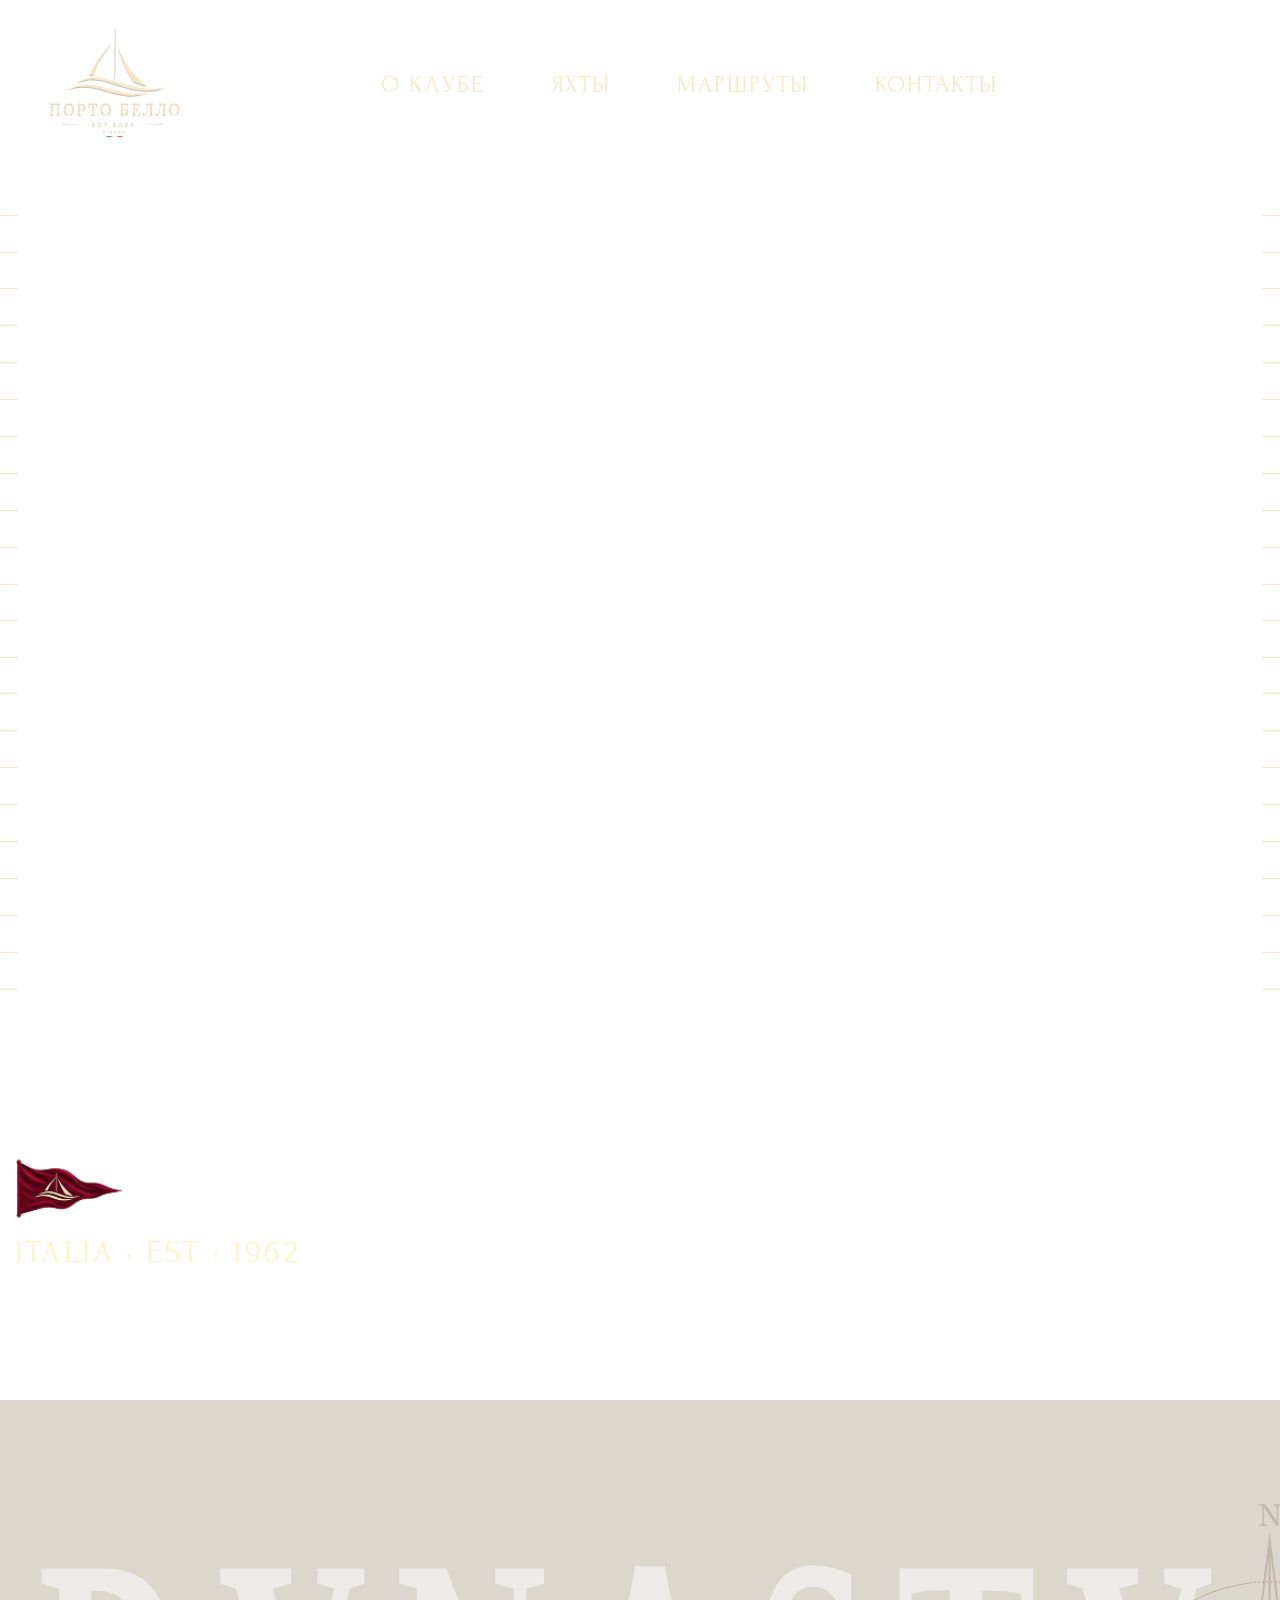
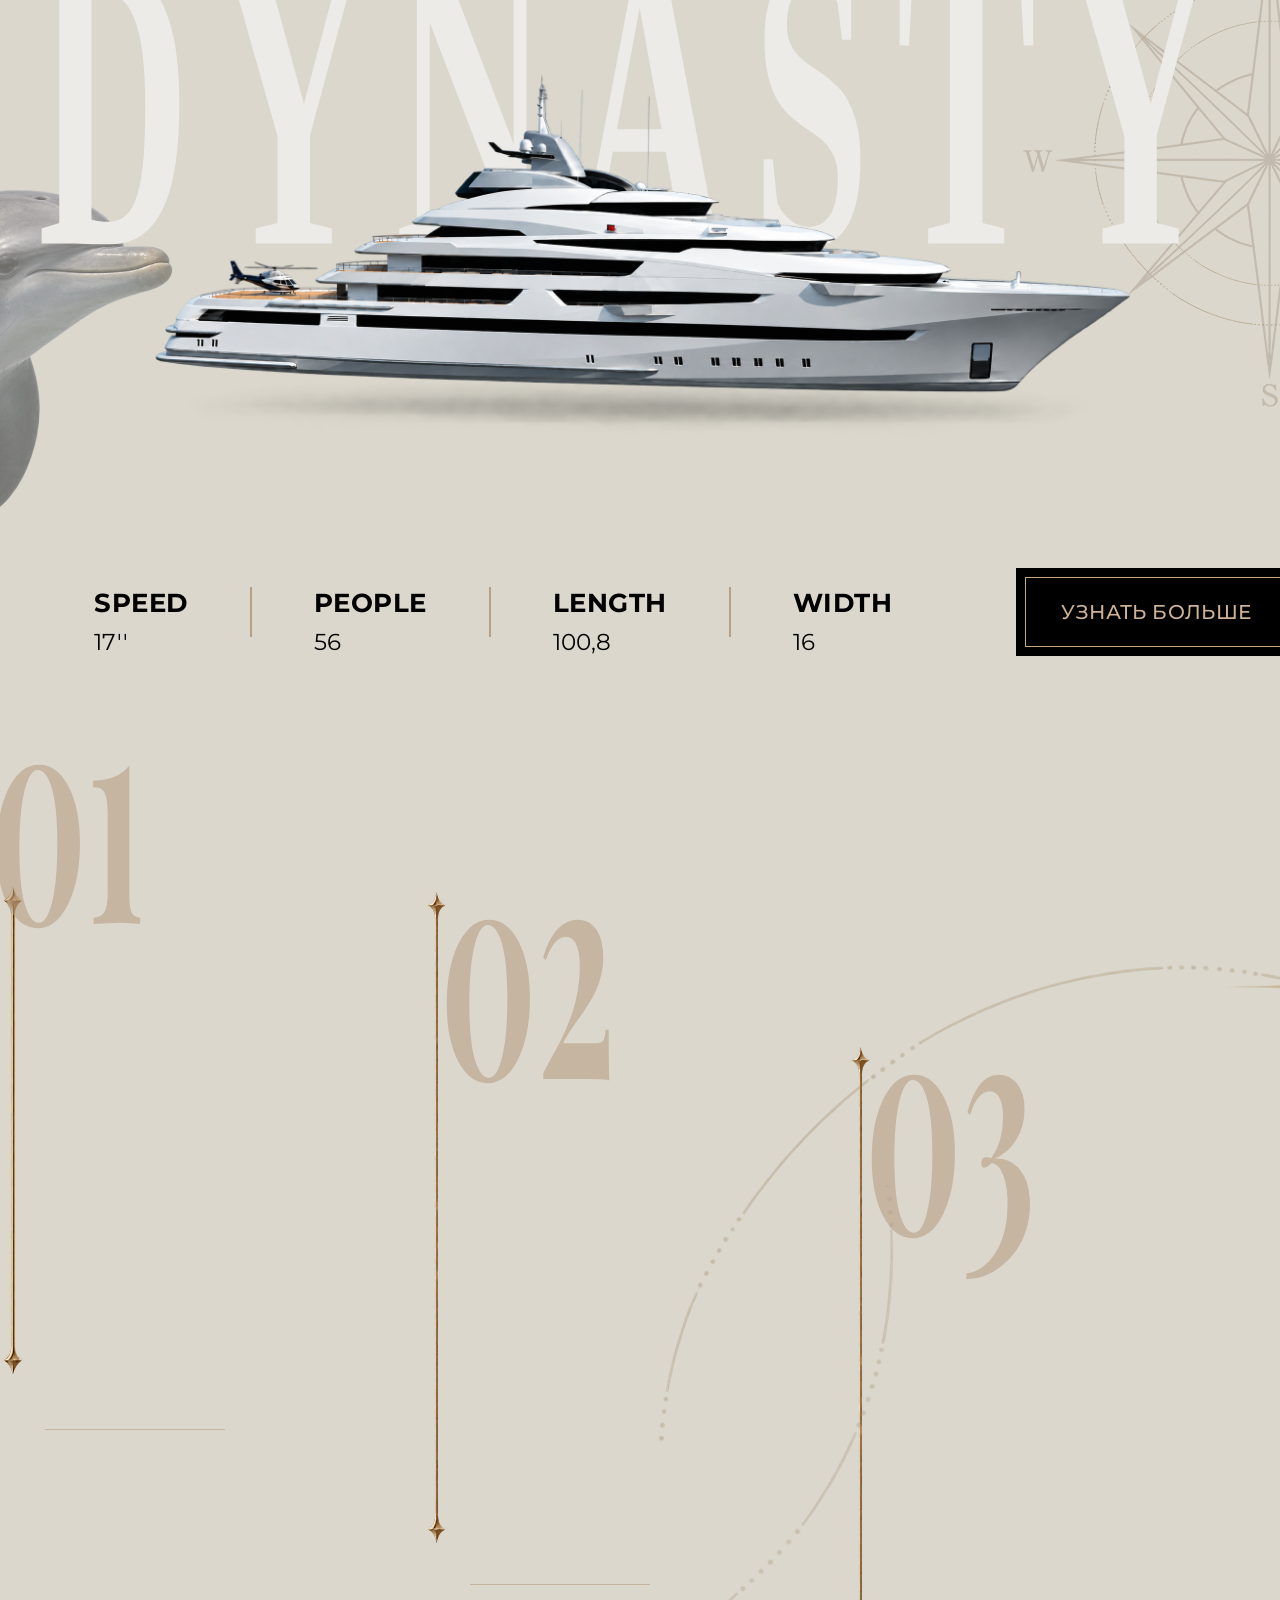
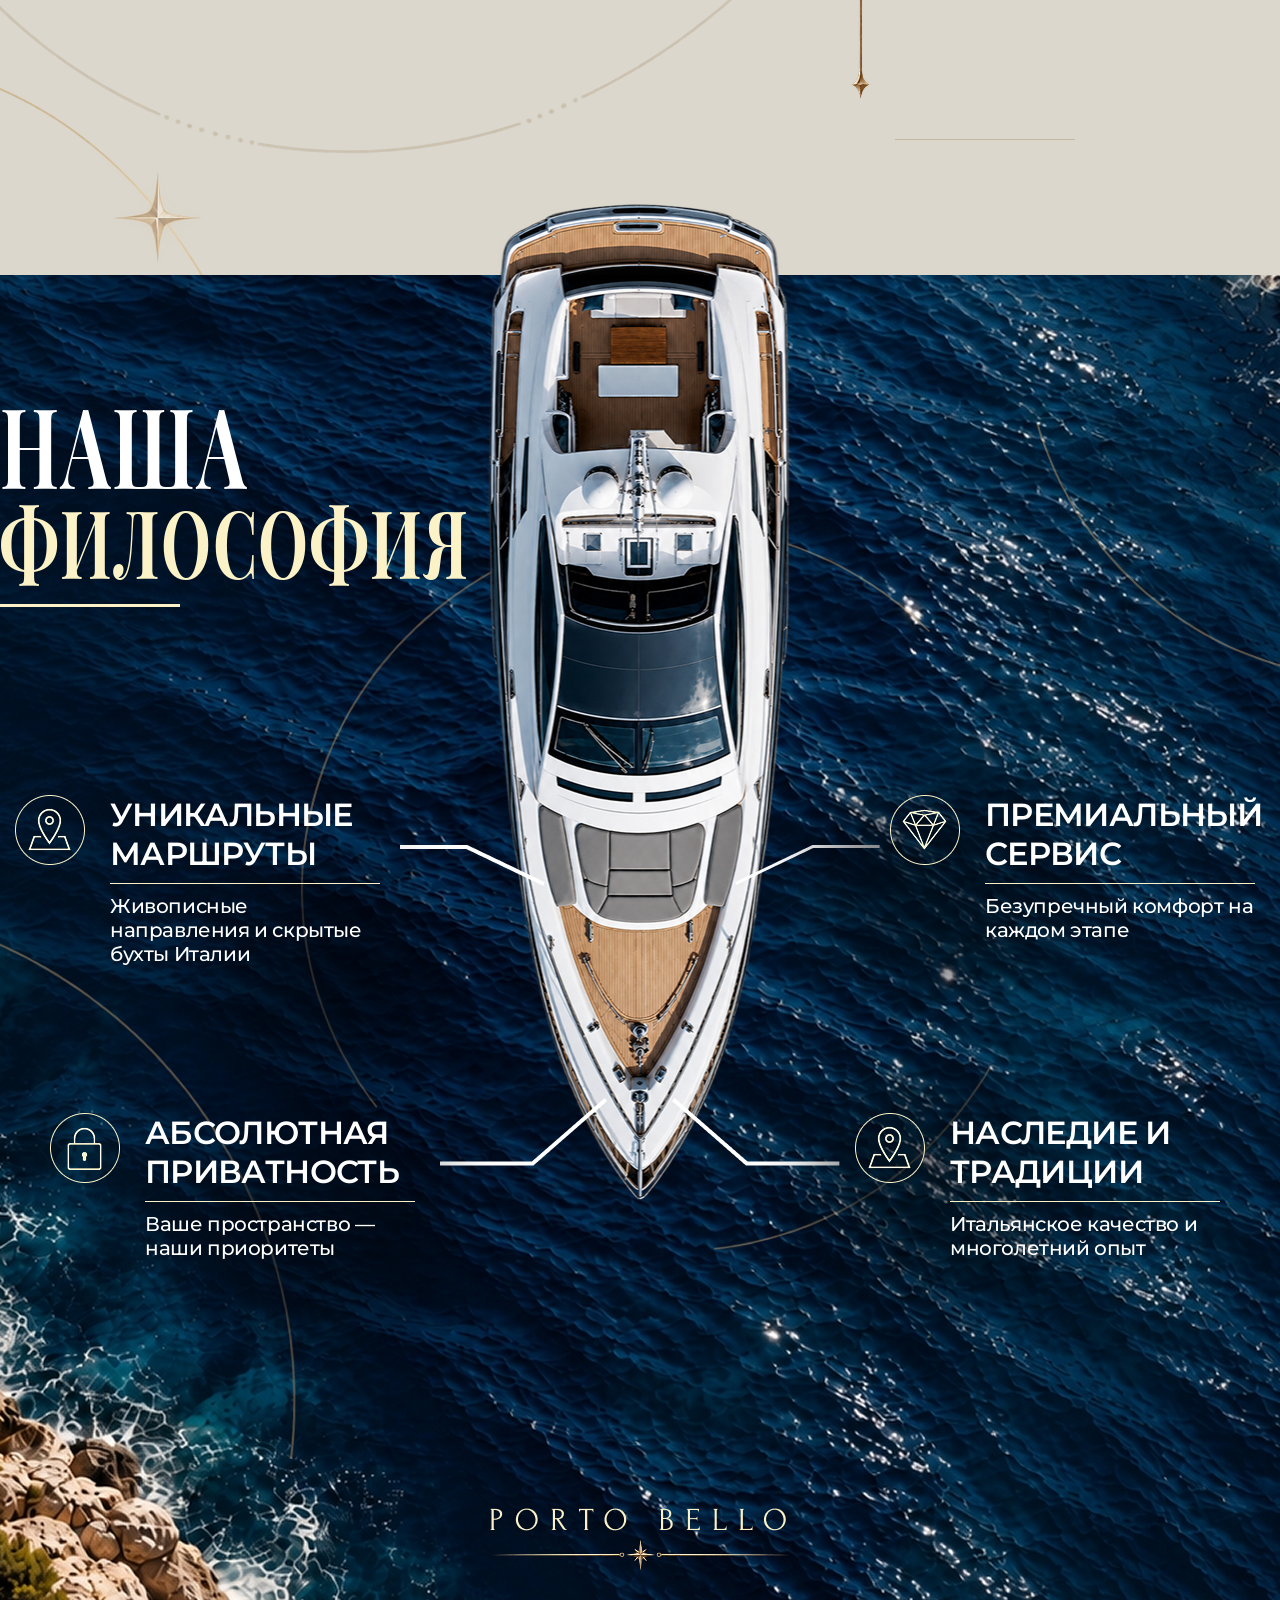
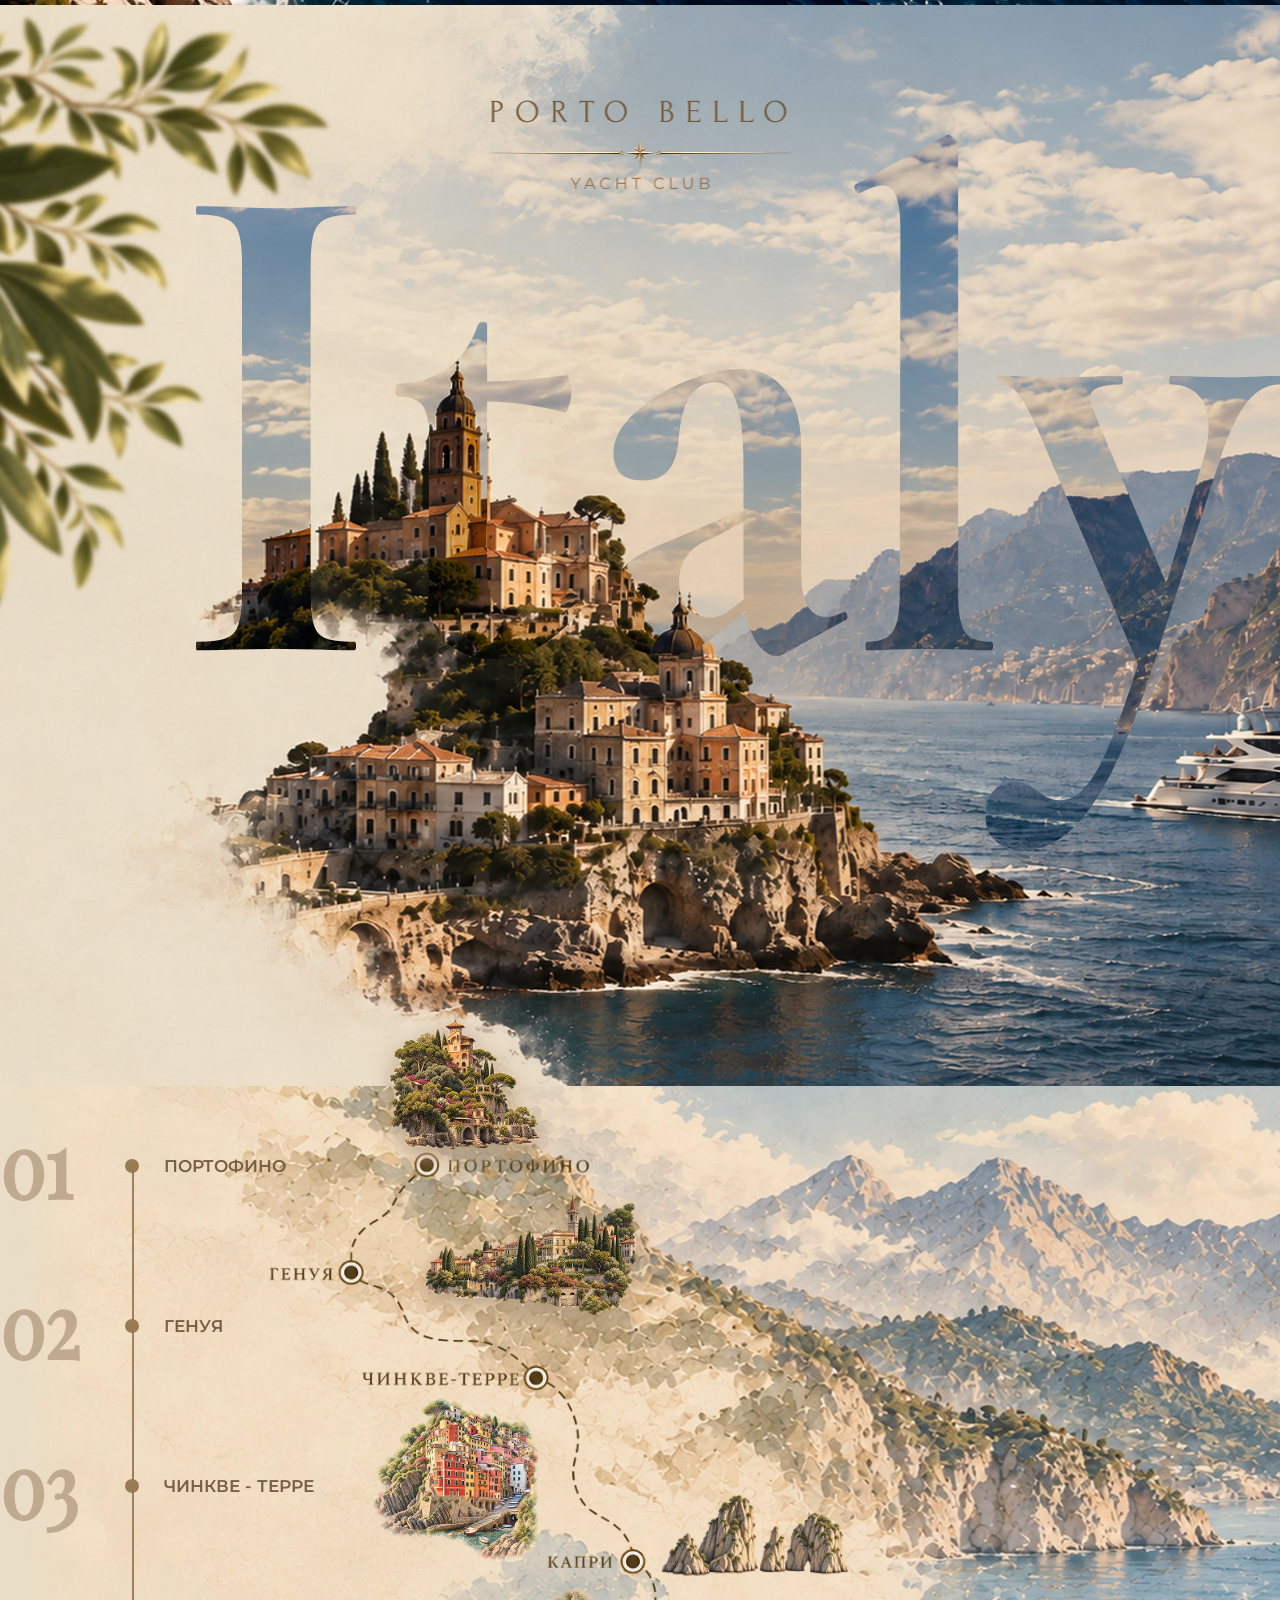
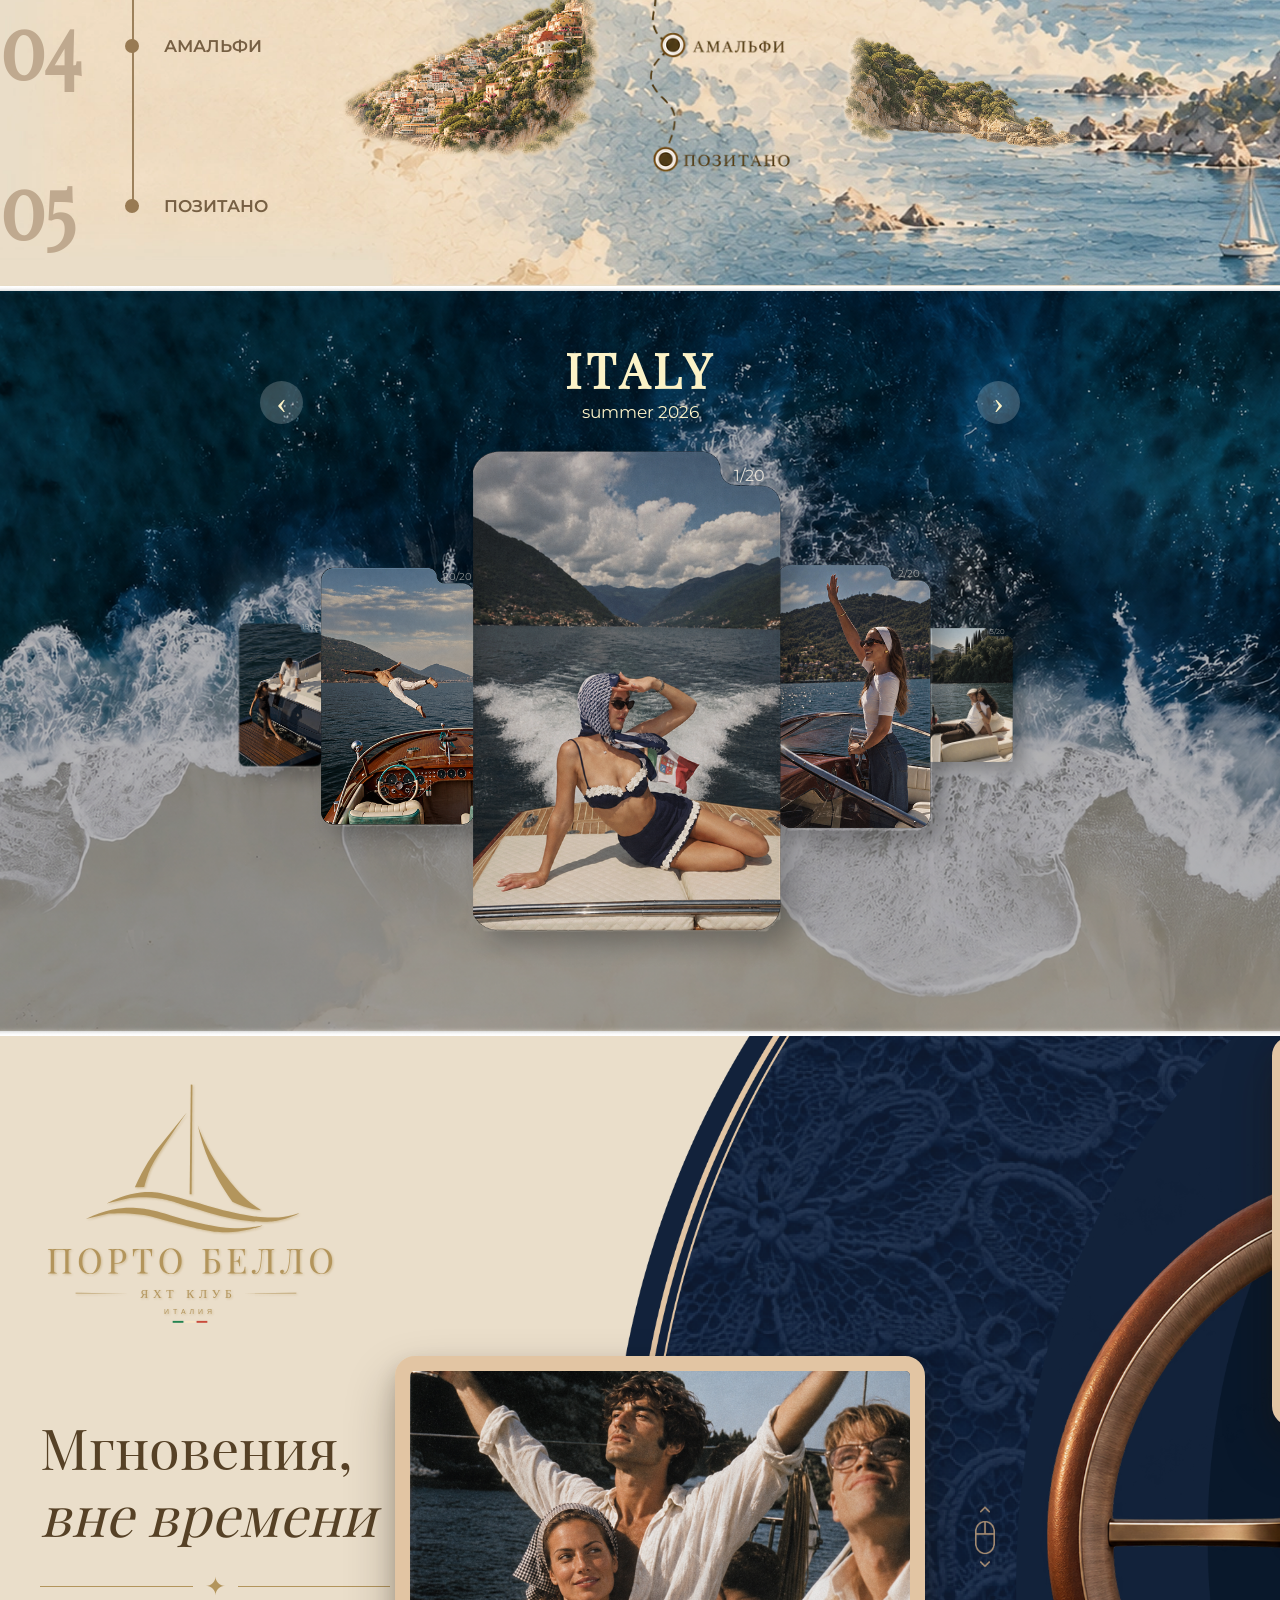
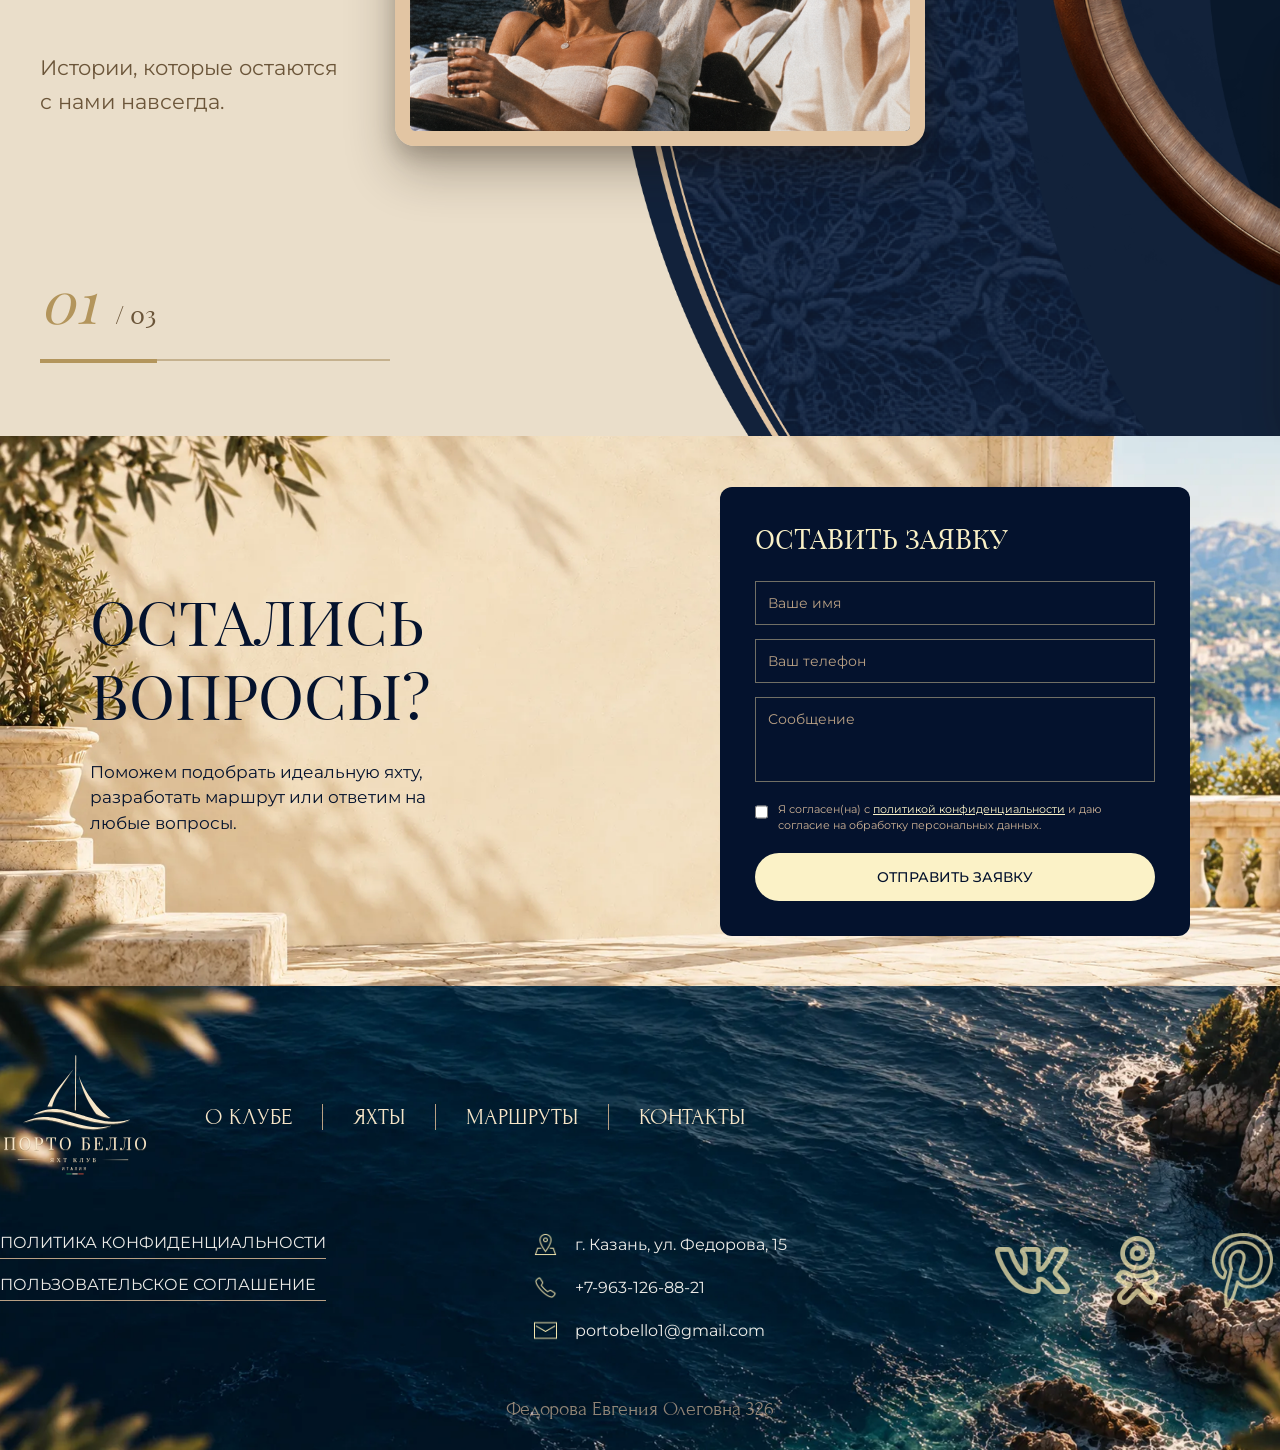
<file: index.html>
<!DOCTYPE html>
<html lang="en">

<head>
    <meta charset="UTF-8">
    <meta name="viewport" content="width=device-width, initial-scale=1.0">
    <title>Порто Белло</title>
    <link rel="stylesheet" href="css/style.css">
    <link rel="shortcut icon" href="image/Porto_Bello_shadow_italia.svg" type="image/x-icon">
</head>

<body>
    <!-- шапка -->
    <header>
        <div class="header-block container">
            <img src="image/Porto_Bello_shadow_italia.svg" alt="лого">
            <nav>
                <a href="#about">О клубе</a>
                <a href="#yachts">Яхты</a>
                <a href="#adres">Маршруты</a>
                <a href="#contacts">Контакты</a>
            </nav>
        </div>
    </header>

<!-- конец шапки -->
<!-- баннер -->

    <div class="banner">
        <video autoplay muted loop playsinline>
            <source src="image/gemini_generated_video_bd309a35(1).mp4" type="video/mp4">
        </video>
        <div class="banner-block container">
            <div class="banner-img">
                <img src="image/Group20(1).png" alt="">
                <img src="image/Group20(1).png" alt="">
            </div>
            <div class="flag-banner">
                <img src="image/a2114827-5a79-47ad-8438-899ae9fa6f011.png" alt="">
                <p>ITALIA · EST · 1962</p>
            </div>
        </div>
    </div>

    <!-- конец баннера -->
     <!-- блок с яхтами -->

    <main>
        <div class="main-block container">

            <input type="radio" name="yacht" id="yacht1" checked>
            <input type="radio" name="yacht" id="yacht2">
            <input type="radio" name="yacht" id="yacht3">

            <img src="image/star.png" alt="star" id="star">
            <img src="image/6d253dd5-f78f-4622-801b-3d0f59d88e66.png" alt="" id="polosa">

            <div class="yach" id="yachts">

                <h2 class="title1">Dynasty</h2>
                <h2 class="title2">Pershing</h2>
                <h2 class="title3">Navetta</h2>

                <label for="yacht2" class="yacht-photo photo1">
                    <img src="image/4bf7cdb5-2c21-4a8a-95fc-3040a446f515.png" alt="Dynasty">
                </label>

                <label for="yacht3" class="yacht-photo photo2">
                    <img src="image/pershing.png" alt="Pershing">
                </label>

                <label for="yacht1" class="yacht-photo photo3">
                    <img src="image/20afa1f1-aeb7-404d-bc8f-4cd5ad250492.png" alt="Navetta">
                </label>

            </div>

            <!-- Первая яхта -->

            <div class="infa-main info1">

                <div class="speed">
                    <h3>Speed</h3>
                    <p>17''</p>
                </div>

                <div class="speed">
                    <h3>People</h3>
                    <p>56</p>
                </div>

                <div class="speed">
                    <h3>Length</h3>
                    <p>100,8</p>
                </div>

                <div class="speed" id="speedlast">
                    <h3>Width</h3>
                    <p>16</p>
                </div>

                <a href="#zaivka">Узнать больше</a>

            </div>

            <!-- Вторая яхта -->

            <div class="infa-main info2">

                <div class="speed">
                    <h3>Speed</h3>
                    <p>42''</p>
                </div>

                <div class="speed">
                    <h3>People</h3>
                    <p>20</p>
                </div>

                <div class="speed">
                    <h3>Length</h3>
                    <p>28</p>
                </div>

                <div class="speed" id="speedlast2">
                    <h3>Width</h3>
                    <p>6</p>
                </div>

                <a href="#zaivka">Узнать больше</a>

            </div>

            <!-- Третья яхта -->

            <div class="infa-main info3">

                <div class="speed">
                    <h3>Speed</h3>
                    <p>15''</p>
                </div>

                <div class="speed">
                    <h3>People</h3>
                    <p>20</p>
                </div>

                <div class="speed">
                    <h3>Length</h3>
                    <p>38</p>
                </div>

                <div class="speed" id="speedlast3">
                    <h3>Width</h3>
                    <p>8</p>
                </div>

                <a href="#zaivka">Узнать больше</a>

            </div>

        </div>
    </main>

   <!-- видосы с яхтами -->

    <div class="main-video">
        <div class="video-block container">



            <div class="videos">
                <img src="image/fbccb4d8-b757-4041-8b87-40d09d4957001(1).png" alt="ahh" id="duga7">
                <img src="image/09_izyaschnaya_zvezda1.png" alt="grr" id="duga6">
                <img src="image/image52.png" alt="mur" id="duga5">
                <img src="image/image51.png" alt="myu" id="duga4">
                <img src="image/image50.png" alt="gav" id="duga3">
                <img src="image/image45.png" alt="tete" id="duga2">
                <img src="image/image44.png" alt="str" id="duga">
                <div class="video">
                    <h2 id="zag">01</h2>
                    <video src="image/SaveTik.io_7610031250870422806(1).mp4" autoplay muted loop playsinline></video>
                    <div class="video-line"></div>
                </div>

                <div class="video video2">
                    <h2>02</h2>
                    <video src="image/IMG_2267.mp4" autoplay muted loop playsinline></video>
                    <div class="video-line"></div>
                </div>

                <div class="video video3">
                    <h2>03</h2>
                    <video src="image/SaveTik.io_7604981341691710742_hd(1).mp4" autoplay muted loop playsinline></video>
                    <div class="video-line"></div>
                </div>

            </div>
        </div>
    </div> 
    <!-- конец блока с яхтами -->
     <!-- наша философи -->
    <div class="filosofy">
        <div class="container">
            <img src="image/krugi.png" alt="krugi" id="krugi">
            <img src="image/pb.png" alt="porto bello" id="pb">
            <img src="image/cb45f332-07cd-44e9-a809-a243c94a663a1.png" alt="yahta" id="yahta">
            <img src="image/Vector1.png" alt="linia" id="linia1">
            <img src="image/Vector4.png" alt="linia" id="linia2">
            <img src="image/Vector3.png" alt="linia" id="linia3">
            <img src="image/Vector5.png" alt="linia" id="linia4">
            <img src="image/kryg.png" alt="kryg" id="kryg1">
            <img src="image/kryg.png" alt="kryg" id="kryg2">
            <img src="image/kryg.png" alt="kryg" id="kryg3">
            <img src="image/kryg.png" alt="kryg" id="kryg4">
            <div class="fil-text">
                <h2><span>НАША</span> ФИЛОСОФИЯ</h2>
                <div class="fill-line"></div>
            </div>
            <div class="fil-img" id="fil1">
                <img src="image/adres.png" alt="adres">
                <div class="fil-img-text">
                    <h3>Уникальные маршруты</h3>
                    <div class="line-img"></div>
                    <p>Живописные направления и скрытые бухты Италии</p>
                </div>
            </div>

            <div class="fil-img" id="fil2">
                <img src="image/zamok.png" alt="zamok">
                <div class="fil-img-text">
                    <h3>Абсолютная приватность</h3>
                    <div class="line-img"></div>
                    <p>Ваше пространство
                        — наши приоритеты</p>
                </div>
            </div>

            <div class="fil-img" id="fil3">
                <img src="image/almaz.png" alt="adres">
                <div class="fil-img-text">
                    <h3>ПРЕМИАЛЬНЫЙ
                        СЕРВИС</h3>
                    <div class="line-img"></div>
                    <p>Безупречный комфорт
                        на каждом этапе</p>
                </div>
            </div>

            <div class="fil-img" id="fil4">
                <img src="image/adres.png" alt="adres">
                <div class="fil-img-text">
                    <h3>НАСЛЕДИЕ И
                        ТРАДИЦИИ</h3>
                    <div class="line-img"></div>
                    <p>Итальянское качество
                        и многолетний опыт</p>
                </div>
            </div>
        </div>
    </div>
    <!-- конец философии -->
     <!-- маршрут -->
    <article>
        <div class="article1">
            <div class="article-block container">
                <img src="image/italy_text.png" alt="italy" id="italy">
                <img src="image/fa871960-4270-4a8f-9d85-6eddbf8d3360.png" alt="listia" id="list">
                <img src="image/pb1.png" alt="porto" id="pb1">
            </div>
        </div>

        <div class="article2" id="adres">
            <div class="article2-block container">
                <div class="route-list">
                    <div class="route-line"></div>

                    <div class="route-stop">
                        <h2>01</h2>
                        <span></span>
                        <p>ПОРТОФИНО</p>
                    </div>

                    <div class="route-stop" id="stop1">
                        <h2>02</h2>
                        <span></span>
                        <p>ГЕНУЯ</p>
                    </div>

                    <div class="route-stop" id="stop2">
                        <h2>03</h2>
                        <span></span>
                        <p>ЧИНКВЕ - ТЕРРЕ</p>
                    </div>

                    <div class="route-stop">
                        <h2>04</h2>
                        <span></span>
                        <p>АМАЛЬФИ</p>
                    </div>

                    <div class="route-stop">
                        <h2>05</h2>
                        <span></span>
                        <p>ПОЗИТАНО</p>
                    </div>
                </div>

                <img src="image/karta_clean.webp" alt="karta" id="karta">
                <img src="image/portofino.png" alt="portofino" id="port">
                <img src="image/genya.png" alt="genya" id="gen">
                <img src="image/chinkve.png" alt="chinkve" id="chin">
                <img src="image/kapri.png" alt="kapri" id="kapr">
                <img src="image/amalfi.png" alt="amalfi" id="am">
                <img src="image/pozitano.png" alt="pozitano" id="poz">
                <img src="image/doroga.png" alt="doroga" id="doroga">
            </div>
        </div>
    </article>

<!-- конец маршрута -->
 <!-- галерея -->

    <div class="summer-gallery">
        <video autoplay muted loop playsinline>
        <source src="image/gemini_generated_video_3c7ee46b.mp4" type="video/mp4">
    </video>
        <div class="summer-block container">

            <div class="summer-title">
                <h2>ITALY</h2>
                <p>summer 2026</p>
            </div>

            <div class="summer-cards">

                <div class="summer-card card1">
                    <span id="cardr">19/20</span>
                    <img src="image/gal1.png" alt="">
                </div>

                <div class="summer-card card2">
                    <span id="cardr2">20/20</span>
                    <img src="image/gal2.png" alt="">
                </div>

                <div class="summer-card card3">
                    <span>1/20</span>
                    <img src="image/gal3.png" alt="">
                </div>

                <div class="summer-card card4">
                    <span>2/20</span>
                    <img src="image/gal4.png" alt="">
                </div>

                <div class="summer-card card5">
                    <span>3/20</span>
                    <img src="image/gal5.png" alt="">
                </div>

            </div>

            <div class="summer-arrows">
                <div class="summer-arrow">‹</div>
                <div class="summer-arrow">›</div>
            </div>

        </div>
    </div>

<!-- галерея конец -->
 <!-- блок с историей -->

    <div class="shturval" id="about">
        <div class="shturval-block container">
            <img src="image/712dc6ee-f89a-4465-92bf-899cfbf24e3d.png" alt="myshka" id="mysh">
            <input type="radio" name="photo" id="slide1" checked>
            <input type="radio" name="photo" id="slide2">
            <input type="radio" name="photo" id="slide3">

            <img src="image/Group21.png" alt="" id="krug-sht">

            <div class="photos">
                <img src="image/image99.png" alt="" id="para">
                <img src="image/image101.png" alt="" id="para2">
                <img src="image/image103.png" alt="" id="para3">
            </div>

            <img src="image/image97.png" alt="" id="shturval">

            <label for="slide2" class="next next1"></label>
            <label for="slide3" class="next next2"></label>
            <label for="slide1" class="next next3"></label>


            <div class="shturval-text">
                <img src="image/porto_bello_gold.svg" alt="porto bello">

                <h2>Мгновения,<br><span class="vne">вне времени</span></h2>

                <div class="shturval-line">
                    <span>✦</span>
                </div>

                <p>Истории, которые остаются<br>
                    с нами навсегда.</p>
            </div>

            <div class="shturval-pages">
                <span class="num page1">01</span>
                <span class="num page2">02</span>
                <span class="num page3">03</span>
                <span class="total">/ 03</span>

                <div class="shturval-progress">
                    <div class="shturval-progress-line"></div>
                </div>
            </div>


        </div>
    </div>

<!-- конец Истории -->
 <!-- заявки -->

    <div class="contacts" id="zaivka">
        <div class="contacts-block container">

            <div class="contacts-text">
                <h2>ОСТАЛИСЬ
                    ВОПРОСЫ?</h2>
                <p>
                    Поможем подобрать идеальную яхту,
                    разработать маршрут или ответим на
                    любые вопросы.
                </p>
            </div>

            <div class="contacts-form">
                <h3>ОСТАВИТЬ ЗАЯВКУ</h3>

                <form action="#" method="post">
                    <input type="text" placeholder="Ваше имя" required>

                    <input type="tel" placeholder="Ваш телефон" required>

                    <textarea placeholder="Сообщение"></textarea>

                    <div class="contacts-check">
                        <input type="checkbox" id="agree" required>
                        <label for="agree">
                            Я согласен(на) с
                            <a href="/documents/word.docx">политикой конфиденциальности</a>
                            и даю согласие на обработку персональных данных.
                        </label>
                    </div>

                    <button type="submit">ОТПРАВИТЬ ЗАЯВКУ</button>
                </form>
            </div>

        </div>
    </div>

<!-- конец заявок -->
 <!-- футер -->

    <footer>
        <div class="footer-block container" id="contacts">
            <div class="footer-top">
                <img src="image/Porto_Bello_shadow_italia.svg" alt="Porto Bello">

                <div class="footer-menu">
                    <a href="#about">О клубе</a>
                    <a href="#yachts">Яхты</a>
                    <a href="#adres">Маршруты</a>
                    <a href="#contacts">Контакты</a>
                </div>
            </div>

            <div class="footer-bottom">
                <div class="footer-links">
                    <a href="/documents/word.docx">Политика конфиденциальности</a>
                    <a href="/documents/word.docx">Пользовательское соглашение</a>
                </div>

                <div class="footer-contacts">
                    <div class="footer-contact">
                        <img src="image/location(1).svg" alt="адрес">
                        <p>г. Казань, ул. Федорова, 15</p>
                    </div>

                    <div class="footer-contact">
                        <img src="image/phone(1).svg" alt="тел">
                        <a href="tel:+79631268821">+7-963-126-88-21</a>
                    </div>

                    <div class="footer-contact">
                        <img src="image/email.svg" alt="почта">
                        <a href="mailto:portobello1@gmail.com">portobello1@gmail.com</a>
                    </div>
                </div>

                <div class="footer-social">
                    <a href="https://vk.ru/evgexwi">
                        <img src="image/vk(1).svg" alt="ВКонтакте">
                    </a>
                    <a href="https://ok.ru/">
                        <img src="image/odno.svg" alt="Одноклассники">
                    </a>
                    <a href="#">
                        <img src="image/pint.svg" alt="Pinterest">
                    </a>
                </div>
            </div>

            <p class="footer-end">Федорова Евгения Олеговна 326</p>
        </div>
    </footer>
<!-- конец футера -->

</body>

</html>
</file>
<file: css/style.css>
@font-face {
    font-family: 'montesratsemi';
    src: url(../fonts/Montserrat-SemiBold.ttf);
}

@font-face {
    font-family: 'forum';
    src: url(../fonts/Forum-Regular.ttf);
}

@font-face {
    font-family: 'montesrat';
    src: url(../fonts/Montserrat-Regular.ttf);
}

@font-face {
    font-family: 'montbold';
    src: url(../fonts/Montserrat-Bold.ttf);
}

@font-face {
    font-family: 'montesratmed';
    src: url(../fonts/Montserrat-Medium.ttf);
}

@font-face {
    font-family: 'play';
    src: url(../fonts/ofont.ru_Playfair\ Display.ttf);
}

@font-face {
    font-family: 'playsc';
    src: url(../fonts/ofont.ru_Playfair\ Display\ SC.ttf);
}

@font-face {
    font-family: 'playscbold';
    src: url(../fonts/ofont.ru_Playfair\ Display\ SC\ \(1\).ttf);
}

@keyframes rotateWatch {
    from {
        transform: rotate(0deg);
    }

    to {
        transform: rotate(360deg);
    }
}

@keyframes rotate {
    from {
        transform: rotate(-90deg);
    }

    to {
        transform: rotate(90deg);
    }
}

html {
    overflow-x: clip;
}

* {
    margin: 0;
    padding: 0;
    scroll-behavior: smooth;
    transition: 0.5s;
    text-decoration: none;
}

.container {
    max-width: 1300px;
    margin: 0 auto;
}

@keyframes changeNav {
    from {
        background-color: rgba(13, 36, 46, 0.2);
        box-shadow: 0 8px 24px transparent;
    }

    to {
        background-color: rgba(13, 36, 46, 0.815);
        box-shadow: 0 8px 24px rgba(0, 0, 0, 0.35);
    }
}

/* шапка */

.header-block nav {
    /* Заменяем прежний градиент, чтобы фон плавно менялся */
    background-image: none;
    opacity: 1;

    animation: changeNav linear both;
    animation-timeline: scroll(root);
    animation-range: 0px 100px;
}

header {
    position: absolute;
    top: 0;
    left: 0;
    width: 100%;
    z-index: 999;
    position: fixed;
}

.header-block a {
    font-family: 'forum';
    font-size: 24px;
    text-transform: uppercase;
    color: #F7E6C8;
    letter-spacing: 1.92px;
}

nav {
    width: 72%;
    background: linear-gradient(90deg, rgba(182, 207, 228, 0.2) 29.81%, rgba(13, 36, 46, 0.87) 80.29%);
    opacity: 0.8;
    backdrop-filter: blur(45px);
    border-radius: 24.5px;
    padding: 12px 0;
    padding-left: 63px;
    display: flex;
    justify-content: start;
    gap: 66px;
}

.header-block nav a:hover{
    transform: scale(110%);
}

.header-block img {
    width: 137px;
    padding-left: 46px;
}

.header-block {
    display: flex;
    align-items: center;
    justify-content: space-between;
    gap: 135px;
    /* padding-left: 46px; */
    padding-top: 24px;
}

/* баннер */

.banner {
    position: relative;
    width: 100%;
    height: 1400px;
    overflow: hidden;
}

.banner video {
    position: absolute;
    width: 100%;
    height: 100%;
    top: 0;
    left: 0;
    object-fit: cover;
    z-index: 1;
}



.banner-img {
    display: flex;
    height: 1204px;
    justify-content: space-between;
    align-items: center;
    position: relative;
    z-index: 2;
}

.flag-banner p {
    font-family: 'forum';
    font-size: 32px;
    color: #FBF2C7;
    letter-spacing: 3.2px;
    position: relative;
    z-index: 2;
}

.flag-banner {
    position: absolute;
    bottom: 50px;
    left: 15px;
    display: flex;
    flex-direction: column;
    justify-content: center;
    align-items: start;
    gap: 12px;
    position: relative;
    z-index: 2;
}

.flag-banner p {
    color: #FBF2C7;
    font-size: 32px;
    letter-spacing: 3.2px;
    font-family: 'forum';
    position: relative;
    z-index: 2;
}

.flag-banner img {
    width: 111px;
    position: relative;
    z-index: 2;
}

/* блок с яхтами😎 */

main {
    background-color: #DBD7CC;
    height: 925px;
}

#star {
    position: absolute;
    opacity: 50%;
    top: 84px;
    right: -260px;
    animation: rotateWatch linear both;
    animation-timeline: view();
    animation-range: entry 0% exit 100%;
}

#polosa {
    width: 600px;
    position: absolute;
    opacity: 50%;
    top: 334px;
    left: -400px;
    animation: rotate linear both;
    animation-timeline: view();
    animation-range: entry 0% exit 100%;
}


.yach h2 {
    font-size: 210px;
    text-transform: uppercase;
    transform: scaleY(2);
    letter-spacing: 27px;
    color: #ECEBE7;
    position: absolute;
    z-index: 3;
    top: 182px;
}

.main-block {
    position: relative;
}


/* Скрываем переключатели */

#yacht1,
#yacht2,
#yacht3 {
    display: none;
}

/* Названия яхт */

.yach h2 {
    font-size: 210px;
    text-transform: uppercase;
    letter-spacing: 27px;
    color: #ECEBE7;
    position: absolute;
    z-index: 3;
    top: 182px;
    left: 50%;
    transform: translateX(-50%) scaleY(2);
    opacity: 0;
    transition: 0.7s;
}

/* Показываем нужное название */

#yacht1:checked~.yach .title1 {
    opacity: 1;
}

#yacht2:checked~.yach .title2 {
    opacity: 1;
}

#yacht3:checked~.yach .title3 {
    opacity: 1;
}

/* Фотографии яхт */

.yacht-photo {
    position: absolute;
    top: 268px;
    left: 50%;
    transform: translateX(-50%);
    width: 993px;
    display: block;
    opacity: 0;
    z-index: 3;
    pointer-events: none;
    transition: opacity 0.7s;
}

.yacht-photo img {
    width: 100%;
    display: block;
    cursor: pointer;
}

/* Показываем нужную яхту */

#yacht1:checked~.yach .photo1 {
    opacity: 1;
    z-index: 4;
    pointer-events: auto;
}

#yacht2:checked~.yach .photo2 {
    opacity: 1;
    z-index: 4;
    pointer-events: auto;
}

#yacht3:checked~.yach .photo3 {
    opacity: 1;
    z-index: 4;
    pointer-events: auto;
}

/* Информация о яхтах */

.infa-main {
    width: 1300px;
    display: flex;
    align-items: center;
    position: absolute;
    top: 768px;
    padding-left: 94px;
    gap: 62px;
    opacity: 0;
    pointer-events: none;
    transition: opacity 0.7s;
}

/* характеристики */

#yacht1:checked~.info1 {
    opacity: 1;
    pointer-events: auto;
    z-index: 2;
}

#yacht2:checked~.info2 {
    opacity: 1;
    pointer-events: auto;
    z-index: 2;
}

#yacht3:checked~.info3 {
    opacity: 1;
    pointer-events: auto;
    z-index: 2;
}


.speed h3 {
    font-family: 'montbold';
    text-transform: uppercase;
    font-size: 26px;
    letter-spacing: 0.52px;
}

.speed p {
    font-family: 'montesrat';
    font-size: 23px;
}

.speed {
    display: flex;
    flex-direction: column;
    height: 50px;
    gap: 9px;
    /* width: 156px; */
    padding-right: 62px;
    border-right: 2px solid #B9A084;

}

#speedlast {
    border: none;
}

#speedlast2 {
    border: none;
}

#speedlast3 {
    border: none;
}


.infa-main a {
    padding: 32px 45px;
    text-transform: uppercase;
    font-family: 'montesratmed';
    font-size: 20px;
    /* line-height: 24px; */
    letter-spacing: 0.4px;
    color: #CDB296;
    background-color: black;
    outline: 1px solid #c9aa87;
    outline-offset: -10px;
}

.infa-main a:hover{
    transform: scale(110%);
}

.infa-main {
    width: 1300px;
    display: flex;
    /* justify-content: center; */
    align-items: center;
    position: absolute;
    /* left: 59px; */
    top: 768px;
    padding-left: 94px;
    gap: 62px;
    /* padding-top: 138px; */
}

/* блок с видео 🤩 */

.main-video {
    background-color: #DBD7CC;
    /* width: 100%; */
    padding: 150px 0 170px;
    overflow: hidden;
}

.video-block {
    position: relative;
}

.videos {
    display: flex;
    justify-content: center;
    align-items: start;
    gap: 25px;
    position: relative;
    z-index: 2;
}

.video {
    /* width: 400px; */
    position: relative;
}

.video video {
    width: 400px;
    height: 520px;
    object-fit: cover;
    border-radius: 28px;
    display: block;
    position: relative;
    z-index: 2;
}

#zag {
    /* position: relative; */
    left: -25px;
}

.video h2 {
    font-family: 'playscbold';
    font-size: 150px;
    color: #B9A084;
    opacity: 60%;
    transform: scaleY(2);
    position: absolute;
    top: -155px;
    /* left: -25px; */
    z-index: 1;
}

.video-line {
    width: 180px;
    height: 1px;
    background-color: #B9A084;
    opacity: 60%;
    position: absolute;
    bottom: -35px;
    left: 30px;
}

#duga {
    position: absolute;
    left: -340px;
}

#duga2 {
    position: absolute;
    right: -300px;
    opacity: 60%;
}

#duga3 {
    position: absolute;
    left: 426px;
}

#duga4 {
    position: absolute;
    left: 850px;
    top: 155px;
}

#duga5 {
    position: absolute;
    left: 0;
    top: -100px;
}

#duga6 {
    position: absolute;
    right: -120px;
    opacity: 80%;
}

#duga7 {
    position: absolute;
    bottom: -250px;
    left: -200px;
    opacity: 60%;
}

.video2 {
    margin-top: 155px;
}

.video3 {
    margin-top: 310px;
}

.video-line {
    width: 180px;
    height: 1px;
    background-color: #B9A084;
    opacity: 0.6;
    position: absolute;
    bottom: -35px;
    left: 30px;
}

/* наша философия🤔 */

.filosofy {
    height: 1330px;
    background: url(../image/fonfil.png) center no-repeat;
    background-size: cover;
    width: 100%;
    position: relative;
}

.filosofy .container {
    position: relative;
    height: 100%;
}

.fil-text {
    width: 467px;
    position: absolute;
    top: 160px;
}

.fil-text h2 {
    font-family: 'playscbold';
    font-size: 63px;
    color: #FBF2C7;
    line-height: 60px;
    letter-spacing: 1.89px;
    transform: scaleY(1.5);
}

span {
    font-size: 74px;
}

.fil-text span {
    color: white;
}

.fill-line {
    width: 180px;
    height: 3px;
    background-color: #FBF2C7;
    margin-top: 44px;
}

#yahta {
    position: absolute;
    top: -90px;
    left: 50%;
    transform: translateX(-50%);
}

#linia1 {
    position: absolute;
    top: 570px;
    left: 400px;
}

#linia2 {
    position: absolute;
    left: 440px;
    bottom: 439px;
}

#linia3 {
    position: absolute;
    right: 440px;
    bottom: 439px;
}

#linia4 {
    position: absolute;
    right: 400px;
    top: 570px;
}

#kryg1 {
    position: absolute;
    top: 520px;
    left: 130px;
    z-index: 0;
}

#kryg2 {
    position: absolute;
    right: 145px;
    bottom: 239px;
    z-index: 0;
}

#kryg3 {
    position: absolute;
    right: 145px;
    bottom: 539px;
    z-index: 0;
}

#kryg4 {
    position: absolute;
    left: 130px;
    top: 770px;
    z-index: 0;
}



.fil-img img {
    width: 70px;
    height: 70px;
}

.fil-img h3 {
    width: 280px;
    font-family: 'montesratsemi';
    font-size: 32px;
    letter-spacing: -0.64px;
    color: white;
    text-transform: uppercase;
}

.line-img {
    width: 270px;
    height: 1px;
    background-color: #FBF2C7;
    margin-top: 10px;
    margin-bottom: 10px;
}

.fil-img p {
    font-family: 'montesratmed';
    font-size: 20px;
    color: white;
    width: 280px;
    letter-spacing: -0.4px;
}

.fil-img {
    display: flex;
    gap: 25px;
    align-items: start;

}

#fil1 {
    position: absolute;
    top: 520px;
    left: 15px;
}

#fil2 {
    position: absolute;
    left: 50px;
    bottom: 345px;
}

#fil3 {
    position: absolute;
    top: 520px;
    right: 15px;
}

#fil4 {
    position: absolute;
    bottom: 345px;
    right: 50px;
}

#pb {
    position: absolute;
    bottom: 30px;
    left: 50%;
    transform: translateX(-50%);
}

#krugi {
    position: absolute;
    left: 49%;
    transform: translateX(-50%);
    bottom: 10%;

}

/* баннер для блока с маршрутом😲 */

.article1 {
    height: 1081px;
    background: url(../image/italy.png) center no-repeat;
    background-size: cover;
    width: 100%;
    position: relative
}

.article-block.container {
    position: relative;
}

#italy {
    position: absolute;
    top: 130px;
    left: 196px;
}

#pb1 {
    position: absolute;
    top: 90px;
    left: 50%;
    transform: translateX(-50%);
}

/* сам маршрут😏 */

.article2 {
    background-color: #E9DDC8;
    background-image: url(../image/karta_clean.webp);
    background-repeat: no-repeat;
    background-position: right top;
    background-size: 1385px 800px;
    height: 800px;
    width: 100%;
    position: relative;
}

.article2-block {
    position: relative;
    height: 100%;
}

#karta {
    display: none;
}

#list {
    position: absolute;
    left: -120px;
    top: 10px;
    width: 500px;
    filter: blur(2px);
}

.route-list {
    position: absolute;
    top: 0;
    left: 0;
    z-index: 10;
}

.route-line {
    position: absolute;
    top: 80px;
    bottom: 80px;
    left: 132px;
    width: 2px;
    background-color: #9D815C;
}

.route-stop {
    height: 160px;
    display: flex;
    align-items: center;
    position: relative;
}

.route-stop h2 {
    width: 125px;
    font-family: 'play';
    transform: scaleY(1.2);
    font-size: 74px;
    color: #BFA98F;
}

.route-stop span {
    width: 14px;
    height: 14px;
    border-radius: 50%;
    background-color: #987A53;
    z-index: 1;
}

.route-stop p {
    margin-left: 25px;
    font-family: 'montesratsemi';
    font-size: 17px;
    color: #765F43;
    /* white-space: nowrap; */
}

#port {
    position: absolute;
    width: 200px;
    top: -90px;
    left: 365px;
    z-index: 3;
}

#port:hover{
    transform: scale(105%);
}

#gen {
    position: absolute;
    width: 260px;
    top: 80px;
    left: 400px;
    z-index: 3;
}

#gen:hover{
    transform: scale(105%);
}

#chin {
    position: absolute;
    width: 170px;
    top: 310px;
    left: 370px;
    z-index: 3;
}

#chin:hover{
    transform: scale(105%);
}

#kapr {
    position: absolute;
    width: 190px;
    top: 400px;
    left: 660px;
    z-index: 3;
}

#kapr:hover{
    transform: scale(105%);
}

#am {
    position: absolute;
    width: 260px;
    top: 500px;
    left: 340px;
    z-index: 3;
}

#am:hover{
    transform: scale(105%);
}

#poz {
    position: absolute;
    width: 250px;
    top: 540px;
    left: 840px;
    z-index: 3;
}

#poz:hover{
    transform: scale(105%);
}

#doroga {
    position: absolute;
    width: 550px;
    /* top: 35px; */
    left: 250px;
    z-index: 0;
}

/* галэрэя🤗 */

.summer-gallery {
    width: 100%;
    height: 750px;
    background: url(../image/fongallery.png) center no-repeat;
    background-size: cover;
    position: relative;
    display: flex;
    justify-content: center;
}

.summer-gallery video {
    position: absolute;
    width: 100%;
    height: 100%;
    top: 0;
    left: 0;
    object-fit: cover;
    z-index: 1;
    filter: brightness(0.6);
}

.summer-gallery .summer-block {
    width: 1200px;
    height: 750px;
    position: relative;
}

.summer-gallery .summer-title {
    position: absolute;
    top: 55px;
    left: 500px;
    width: 200px;
    text-align: center;
    z-index: 10;
}

.summer-gallery .summer-title h2 {
    font-family: 'play';
    font-size: 48px;
    color: #FBF2C7;
    letter-spacing: 5px;
}

.summer-gallery .summer-title p {
    font-family: 'montesrat';
    font-size: 17px;
    color: #FBF2C7;
}

/* Карточки */

.summer-gallery .summer-cards {
    width: 1200px;
    height: 750px;
    position: relative;
}

.summer-gallery .summer-card {
    position: absolute;
    transition: 0.5s;
}

.summer-gallery .summer-card img {
    display: block;
    object-fit: contain;
    border-radius: 18px;
}


.summer-gallery .card1,
.summer-gallery .card1 img,
.summer-gallery .card5,
.summer-gallery .card5 img {
    width: 130px;
    height: 234px;
}

.summer-gallery .card2,
.summer-gallery .card2 img,
.summer-gallery .card4,
.summer-gallery .card4 img {
    width: 210px;
    height: 354px;
}

.summer-gallery .card3,
.summer-gallery .card3 img {
    width: 360px;
    height: 556px;
}

.summer-gallery .card1 {
    top: 301px;
    left: 185px;
    z-index: 1;
}

.summer-gallery .card2 {
    top: 241px;
    left: 265px;
    z-index: 2;
}

.summer-gallery .card3 {
    top: 140px;
    left: 420px;
    z-index: 4;
}

.summer-gallery .card4 {
    top: 241px;
    left: 720px;
    z-index: 2;
}

.summer-gallery .card5 {
    top: 301px;
    left: 870px;
    z-index: 1;
}

/* Номера */
.summer-gallery .summer-card span {
    position: absolute;
    top: 40px;
    right: 50px;
    font-family: 'montesrat';
    font-size: 10px;
    color: #E5E1D8;
    z-index: 5;
    opacity: 60%;
}

#cardr{
    top: 35px;
    right: 35px;
    font-size: 7px;
}

#cardr2{
    position: absolute;
    top: 43px;
    right: 43px;
    font-family: 'montesrat';
    font-size: 10px;
    color: #E5E1D8;
    z-index: 5;
    opacity: 60%;
}

.summer-gallery .card1 span,
.summer-gallery .card5 span {
    top: 40px;
    right: 35px;
    font-size: 7px;
    opacity: 60%;
}

.summer-gallery .card3 span {
    top: 40px;
    right: 55px;
    font-size: 16px;
    opacity: 1;
}

/* Наведение */

.summer-gallery .card1:hover,
.summer-gallery .card2:hover,
.summer-gallery .card4:hover,
.summer-gallery .card5:hover {
    transform: scale(1.05);
}

.summer-gallery .card3:hover {
    transform: scale(1.03);
}

/* Стрелки */

.summer-gallery .summer-arrows {
    position: absolute;
    top: 95px;
    left: 220px;
    width: 760px;
    display: flex;
    justify-content: space-between;
    z-index: 10;
}

.summer-gallery .summer-arrow {
    width: 43px;
    height: 43px;
    border-radius: 50%;
    background-color: rgba(255, 255, 255, 0.2);
    color: #FBF2C7;
    font-size: 32px;
    display: flex;
    align-items: center;
    justify-content: center;
    cursor: pointer;
    transition: 0.5s;
    text-align: center;
}

.summer-gallery .summer-arrow:hover {
    background-color: rgba(255, 255, 255, 0.4);
}

.shturval {
    background-color: #EADECA;
    overflow: hidden;
}

.shturval-block {
    position: relative;
    height: 1000px;
    width: 1300px;
    margin: 0 auto;
}

#slide1,
#slide2,
#slide3 {
    display: none;
}

#krug-sht {
    height: 1000px;
    position: absolute;
    right: -500px;
    top: 0;
}

/* самый апупительный блок с историей😍 */

#shturval {
    width: 800px;
    position: absolute;
    top: 50%;
    right: -500px;
    transform: translateY(-50%) rotate(0deg);
    transition: transform 1s ease;
    z-index: 3;
}

.photos {
    width: 850px;
    height: 850px;
    position: absolute;
    top: 50%;
    right: -500px;
    transform: translateY(-50%) rotate(0deg);
    transform-origin: center center;
    transition: transform 1s ease;
    z-index: 4;
    pointer-events: none;
}

.photos img {
    border: 15px solid #E2C5A3;
    border-radius: 20px;
    position: absolute;
    width: 500px;
    height: 360px;
    object-fit: cover;
    transform: rotate(0deg);
    transform-origin: center center;
    transition: 1s;
    box-shadow: 0 25px 50px rgba(34, 24, 12, 0.3),
        0 10px 20px rgba(34, 24, 12, 0.18);
}

/* Первая фотография — слева */

#para {
    left: -185px;
    top: 245px;
}

/* Вторая фотография — справа снизу */

#para2 {
    left: 342px;
    top: 520px;
}

/* Третья фотография — справа сверху */

#para3 {
    left: 322px;
    top: -75px;
}

/* Второе положение */

#slide2:checked~#shturval {
    transform: translateY(-50%) rotate(120deg);
}

#slide2:checked~.photos {
    transform: translateY(-50%) rotate(120deg);
}

#slide2:checked~.photos img {
    transform: rotate(-120deg);
}

/* Третье положение */

#slide3:checked~#shturval {
    transform: translateY(-50%) rotate(240deg);
}

#slide3:checked~.photos {
    transform: translateY(-50%) rotate(240deg);
}

#slide3:checked~.photos img {
    transform: rotate(-240deg);
}


/* Переключение */

.next {
    position: absolute;
    width: 230px;
    height: 230px;
    top: 50%;
    right: 185px;
    transform: translateY(-50%);
    border-radius: 50%;
    cursor: pointer;
    z-index: 5;
    display: none;
}

#slide1:checked~.next1 {
    display: block;
}

#slide2:checked~.next2 {
    display: block;
}

#slide3:checked~.next3 {
    display: block;
}

#mysh {
    width: 40px;
    position: absolute;
    top: 50%;
    transform: translateY(-50%);
    left: 965px;
    z-index: 4;
    opacity: 80%;
}

#slide1:checked~.photos #para {
    transform: translateX(-370px);
}

#slide2:checked~.photos #para2 {
    transform: rotate(-120deg) translateX(-370px);
}

#slide3:checked~.photos #para3 {
    transform: rotate(-240deg) translateX(-370px);
}

.shturval-text {
    position: absolute;
    top: 40px;
    left: 40px;
    width: 390px;
    height: 700px;
    z-index: 2;
}

.shturval-text img {
    width: 300px;
}

.shturval-text h2 {
    position: absolute;
    top: 340px;
    left: 0;
    font-family: 'play';
    font-size: 56px;
    font-weight: normal;
    line-height: 1.2;
    color: #564126;
}


.vne {
    font-style: italic;
    font-size: 56px;
}

.shturval-line {
    position: absolute;
    top: 510px;
    left: 0;
    width: 350px;
    border-top: 1px solid #B3955C;
    text-align: center;
    line-height: 0;
}

.shturval-line span {
    background-color: #EADECA;
    padding: 0 12px;
    font-size: 25px;
    color: #B3955C;
}

.shturval-text p {
    position: absolute;
    top: 575px;
    left: 0;
    font-family: 'montesrat';
    font-size: 21px;
    line-height: 1.6;
    color: #6B5539;
}

/* Номер текущей фотографии */

.shturval-pages {
    position: absolute;
    bottom: 75px;
    left: 40px;
    width: 350px;
    z-index: 4;
}

.shturval-pages span {
    font-family: 'play';
    color: #B3955C;
}

.shturval-pages .num {
    display: none;
    font-size: 58px;
    font-style: italic;
}

.shturval-pages .total {
    font-size: 25px;
    color: #6B5539;
    margin-left: 15px;
}

/* Линия переключения */

.shturval-progress {
    width: 350px;
    height: 2px;
    background-color: #C5B18E;
    margin-top: 20px;
}

.shturval-progress-line {
    width: 33.33%;
    height: 4px;
    background-color: #B3955C;
    transition: 1s;
}

/* Первая фотография */

#slide1:checked~.shturval-pages .page1 {
    display: inline;
}

/* Вторая фотография */

#slide2:checked~.shturval-pages .page2 {
    display: inline;
}

#slide2:checked~.shturval-pages .shturval-progress-line {
    width: 66.66%;
}

/* Третья фотография */

#slide3:checked~.shturval-pages .page3 {
    display: inline;
}

#slide3:checked~.shturval-pages .shturval-progress-line {
    width: 100%;
}

/* скучный блок с заявками😶 */

.contacts {
    width: 100%;
    height: 550px;
    background: url(../image/fonobrat\(1\).png) center no-repeat;
    background-size: cover;
    position: relative;
}

.contacts-block {
    height: 100%;
    display: flex;
    align-items: center;
    justify-content: space-around;
}

.contacts-text {
    width: 450px;
}

.contacts-text h2 {
    font-family: 'play';
    font-size: 62px;
    font-weight: 400;
    line-height: 1.2;
    color: #04122D;
}

.contacts-text p {
    width: 350px;
    margin-top: 25px;
    font-family: 'montesrat';
    font-size: 17px;
    line-height: 1.5;
    color: #04122D;
}

.contacts-form {
    width: 400px;
    padding: 35px;
    background-color: #04122D;
    border-radius: 12px;
}

.contacts-form h3 {
    font-family: 'play';
    font-size: 27px;
    font-weight: 400;
    color: #FBF2C7;
    margin-bottom: 25px;
}

.contacts-form form {
    display: flex;
    flex-direction: column;
    gap: 14px;
}

.contacts-form input[type="text"],
.contacts-form input[type="tel"],
.contacts-form textarea {
    width: 100%;
    padding: 12px;
    box-sizing: border-box;
    background: none;
    border: 1px solid #716F65;
    color: #FBF2C7;
    font-family: 'montesrat';
    font-size: 14px;
    outline: none;
}

.contacts-form textarea {
    height: 85px;
    resize: none;
}

.contacts-form input::placeholder,
.contacts-form textarea::placeholder {
    color: #B9A084;
}

.contacts-check {
    display: flex;
    align-items: flex-start;
    gap: 10px;
    margin-top: 5px;
}

.contacts-check input {
    width: 16px;
    height: 16px;
    margin-top: 3px;
    accent-color: #FBF2C7;
}

.contacts-check label {
    font-family: 'montesrat';
    font-size: 11px;
    line-height: 1.5;
    color: #CDB296;
}

.contacts-check a {
    color: #FBF2C7;
    text-decoration: underline;
}

.contacts-form button {
    width: 100%;
    padding: 15px;
    margin-top: 5px;
    border: none;
    border-radius: 25px;
    background-color: #FBF2C7;
    color: #04122D;
    font-family: 'montesratmed';
    font-size: 14px;
    cursor: pointer;
}

.contacts-form button:hover {
    background-color: #CDB296;
}

/* ну и футер😬 */

footer {
    background: url(../image/footerfon.png) center no-repeat;
    background-size: cover;
    width: 100%;
    padding: 65px 0 30px;
}

.footer-block {
    display: flex;
    flex-direction: column;
}

.footer-top {
    display: flex;
    align-items: center;
    gap: 55px;
}

.footer-top img {
    width: 150px;
}

.footer-menu {
    display: flex;
    align-items: center;
    gap: 30px;
}

.footer-menu a {
    font-family: 'forum';
    font-size: 23px;
    color: #F7E6C8;
    text-transform: uppercase;
    padding-right: 30px;
    border-right: 1px solid #B9A084;
}

.footer-menu a:last-child {
    border: none;
}

.footer-menu a:hover {
    color: white;
}

.footer-bottom {
    display: flex;
    justify-content: space-between;
    align-items: flex-start;
    margin-top: 50px;
}

.footer-links {
    display: flex;
    flex-direction: column;
    gap: 16px;
}

.footer-links a {
    font-family: 'montesrat';
    font-size: 16px;
    text-transform: uppercase;
    color: #ECEBE7;
    border-bottom: 1px solid #B9A084;
    padding-bottom: 6px;
}

.footer-contacts {
    display: flex;
    flex-direction: column;
    gap: 20px;
}

.footer-contact {
    display: flex;
    align-items: center;
    gap: 18px;
}

.footer-contact img {
    width: 23px;
}

.footer-contact p,
.footer-contact a {
    font-family: 'montesrat';
    font-size: 16px;
    color: #ECEBE7;
}

.footer-social {
    display: flex;
    align-items: center;
    gap: 30px;
}

.footer-social img {
    width: 75px;
}

.footer-social a:hover {
    opacity: 0.6;
}

.footer-end {
    font-family: 'forum';
    font-size: 20px;
    color: #CDB296;
    opacity: 0.7;
    text-align: center;
    margin-top: 55px;
}
</file>
